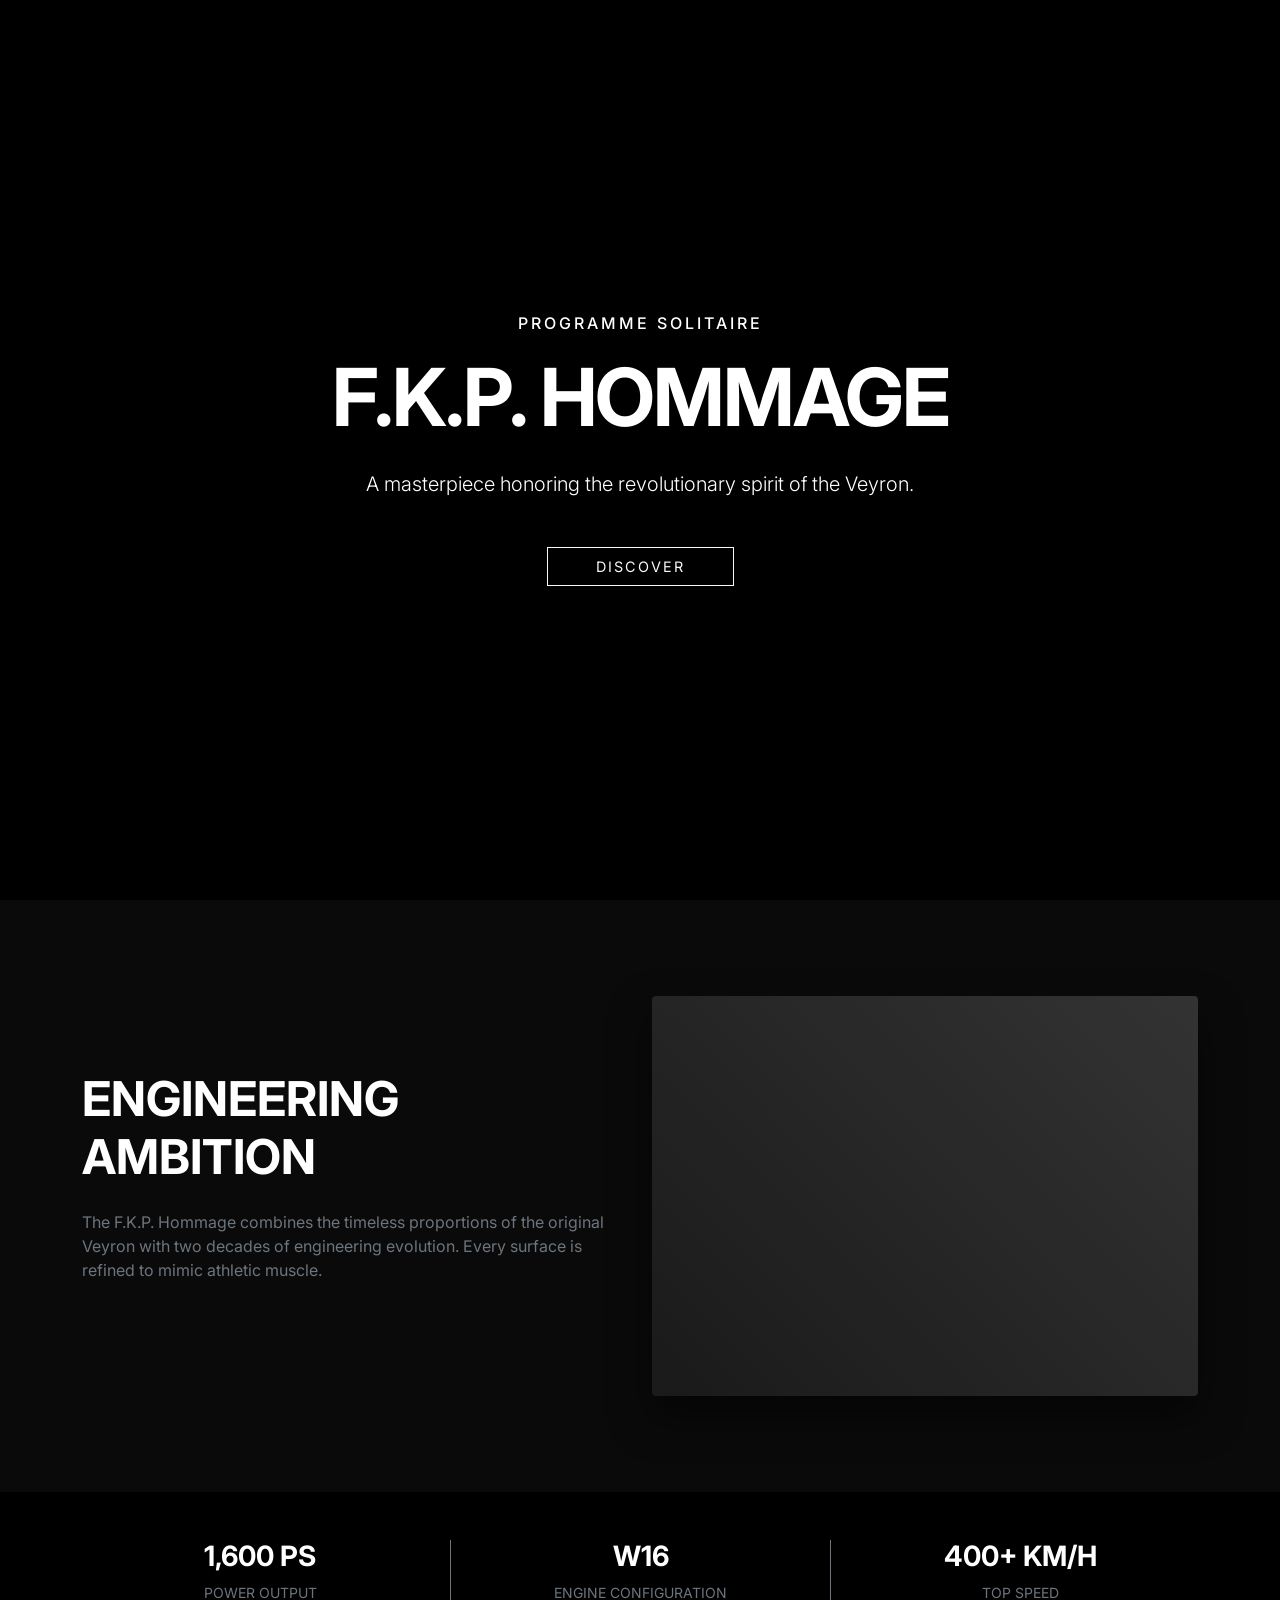
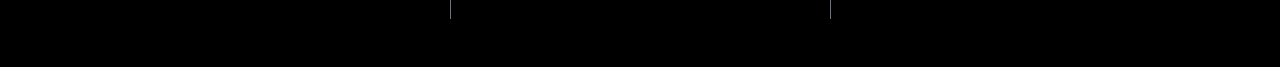
<file: third.html>
<!DOCTYPE html>
<html lang="en">
<head>
    <meta charset="UTF-8">
    <meta name="viewport" content="width=device-width, initial-scale=1.0">
    <title>FKP Hommage | Concept Tribute</title>
    <link href="https://cdn.jsdelivr.net/npm/bootstrap@5.3.0/dist/css/bootstrap.min.css" rel="stylesheet">
    <link href="https://fonts.googleapis.com/css2?family=Inter:wght@300;400;700&display=swap" rel="stylesheet">
    <link rel="stylesheet" href="style.css">

    <style>
        body {
    font-family: 'Inter', sans-serif;
    background-color: #000;
    color: #fff;
    overflow-x: hidden;
}

/* Tracking/Letter Spacing */
.tracking-widest { letter-spacing: 0.3rem; }
.ls-3 { letter-spacing: 3px; }

/* Navbar Styling */
.navbar {
    padding: 1.5rem 0;
    transition: background 0.3s ease;
    background: linear-gradient(to bottom, rgba(0,0,0,0.7) 0%, transparent 100%);
}

.nav-link {
    font-size: 0.85rem;
    font-weight: 400;
    letter-spacing: 1px;
    margin-left: 20px;
}

/* Hero Section */
.hero-section {
    height: 100vh;
    /* Replace with actual image URL */
    background: url('https://images.unsplash.com/photo-1614162692292-7ac56d7f7f1e?auto=format&fit=crop&q=80') center/cover no-repeat;
    position: relative;
}

.overlay {
    position: absolute;
    top: 0; left: 0; width: 100%; height: 100%;
    background: rgba(0, 0, 0, 0.4); /* Darkens the image to make text readable */
}

.hero-content {
    position: relative;
    z-index: 2;
}

h1 {
    letter-spacing: -2px;
}

/* Section Transitions */
.bg-black { background-color: #000 !important; }
.bg-dark { background-color: #0a0a0a !important; }

.btn-outline-light {
    border-width: 1px;
    letter-spacing: 2px;
    font-size: 0.9rem;
    transition: 0.4s;
}

.btn-outline-light:hover {
    background-color: #fff;
    color: #000;
}

/* Image Placeholder Styling */
.img-placeholder {
    background: linear-gradient(45deg, #1a1a1a, #333);
    box-shadow: 0 20px 40px rgba(0,0,0,0.5);
}
    </style>
</head>
<body>

    

    <section class="hero-section d-flex align-items-center justify-content-center text-center">
        <div class="overlay"></div>
        <div class="hero-content text-white" data-aos="fade-up">
            <h6 class="text-uppercase ls-3 mb-3">Programme Solitaire</h6>
            <h1 class="display-1 fw-bold mb-4">F.K.P. HOMMAGE</h1>
            <p class="lead mb-5">A masterpiece honoring the revolutionary spirit of the Veyron.</p>
            <a href="#discover" class="btn btn-outline-light px-5 py-2 rounded-0">DISCOVER</a>
        </div>
    </section>

    <section id="discover" class="py-5 bg-dark text-white">
        <div class="container py-5">
            <div class="row align-items-center">
                <div class="col-md-6 mb-4">
                    <h2 class="display-5 fw-bold mb-4">ENGINEERING <br> AMBITION</h2>
                    <p class="text-secondary">The F.K.P. Hommage combines the timeless proportions of the original Veyron with two decades of engineering evolution. Every surface is refined to mimic athletic muscle.</p>
                </div>
                <div class="col-md-6">
                    <div class="img-placeholder bg-secondary" style="height: 400px; border-radius: 4px;"></div>
                </div>
            </div>
        </div>
    </section>

    <section class="py-5 bg-black text-white">
        <div class="container">
            <div class="row text-center">
                <div class="col-md-4">
                    <h3 class="fw-bold">1,600 PS</h3>
                    <p class="text-uppercase text-secondary small">Power Output</p>
                </div>
                <div class="col-md-4 border-start border-secondary">
                    <h3 class="fw-bold">W16</h3>
                    <p class="text-uppercase text-secondary small">Engine Configuration</p>
                </div>
                <div class="col-md-4 border-start border-secondary">
                    <h3 class="fw-bold">400+ KM/H</h3>
                    <p class="text-uppercase text-secondary small">Top Speed</p>
                </div>
            </div>
        </div>
    </section>

    <script src="https://cdn.jsdelivr.net/npm/bootstrap@5.3.0/dist/js/bootstrap.bundle.min.js"></script>
</body>
</html>
</file>
<file: style.css>
* {
    margin: 0;
    padding: 0;
}

.btn-outline:hover {
    background-color: #c0c0c09c !important; /* light gray */
    /* color: #000 !important; black text */
    font-size: small;
    border: none !important; /* remove border */
}

.btn-outline a {
    border: none !important;
    font-size: small;
}

.btn-outline {
    border: none !important;
    transition: all 0.3s ease;
}

.discover-section {
    font-family: Montserrat;
}

.video-card {
    aspect-ratio: 16 / 16;
}

.object-fit-cover {
    object-fit: cover;
}


.dark-overlay {
    position: absolute;
    inset: 0;
    background: linear-gradient(to bottom,
            rgba(34, 33, 33, 0.508),
            rgba(0, 0, 0, 0.156));
    z-index: 1;
}

.card-img-overlay {
    z-index: 2;
}

/* featured card section style */
.video-card .bg-dark,
.dark-overlay {
    transition: opacity 0.3s ease;
}

.video-card:hover .bg-dark,
.card:hover .dark-overlay {
    opacity: 0.7;
}

.video-card video,
.card img {
    transition: transform 0.6s ease;
}

.video-card:hover video,
.card:hover img {
    transform: scale(1.1);
}


/* BUGATTI Sur Mesure Style */

.sur-section{
    padding: 80px 0;
    background: #000000 !important;
    color: #ffffff; /* Make all text white by default */
}


.card-custom {
  
    border: none;
    border-radius: 10px;
}

/* Image Wrap */
.image-wrapper {
    overflow: hidden;
    height: 90%;
}

.image-wrapper img {
    width: 100%;
    height: 100%;
    object-fit: cover;
    transition: transform 0.6s ease-in-out;
}

/* Image hover */
.image-wrapper:hover img {
    transform: scale(1.1);
}

.content-area {
    padding: 60px;
}

.content-area h1 {
    font-size: 40px;
    letter-spacing: 1px;
    margin-bottom: 20px;
    color: #ffffff; /* White heading */
}

.content-area p {
    color: #ffffff; /* White paragraph */
    margin-bottom: 40px;
    max-width: 400px;
}

.custom-link {
    color: #ffffff; /* White link */
    text-decoration: underline;
    border-bottom: 1px solid #000000;
    padding-bottom: 5px;
    font-size: 14px;
    letter-spacing: 1px;
    transition: 0.3s;
}

.custom-link:hover {
    opacity: 0.7;
}

@media (max-width: 768px) {
    .content-area {
        padding: 40px;
    }
}

/* social media cards */

.section {
  background: #000000;
  padding: 80px 60px;
  color: #fff8f8;
}

.grid {
  display: grid;
  grid-template-columns: repeat(3, 1fr);
  gap: 32px;
}

.card {
  background: #111;
  border-radius: 16px;
  overflow: hidden;
  transition: all 0.3s ease;
}

.card:hover {
  transform: translateY(-5px);
  box-shadow: 0 20px 40px rgba(0,0,0,0.5);
}

.card img {
  width: 100%;
  height: 420px;
  object-fit: cover;
}

.card-body{
    background: #000;
}

.engagement {
  display: flex;
  gap: 24px;
  padding: 16px;
  color: #ffffff;
}
</file>
